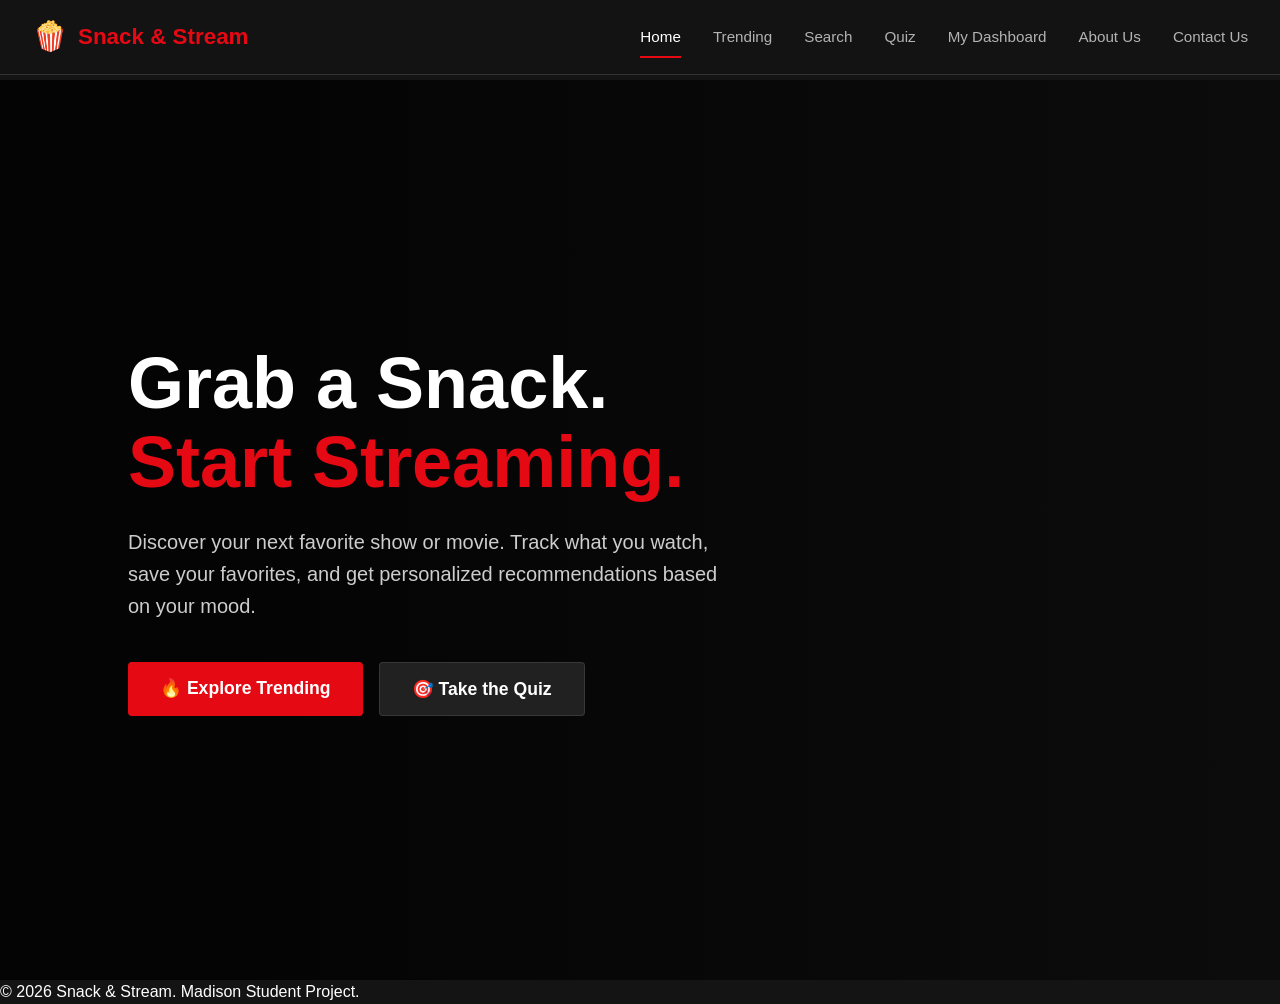
<file: index.html>
<!doctype html>
<html lang="en">
  <head>
    <meta charset="UTF-8" />
    <title>Snack & Stream - Discover your favorite show</title>
    <link rel="stylesheet" href="css/styles.css" />
  </head>
  <body>
    <nav class="navbar" id="navbar">
      <div class="nav-container">
        <a href="index.html" class="logo">
          <span class="logo-icon">🍿</span>
          <span>Snack & Stream</span>
        </a>
        <ul class="nav-links" id="navLinks">
          <li><a href="index.html" class="active">Home</a></li>
          <li><a href="pages/trending.html">Trending</a></li>
          <li><a href="pages/search.html">Search</a></li>
          <li><a href="pages/quiz.html">Quiz</a></li>
          <li><a href="pages/dashboard.html">My Dashboard</a></li>
          <li><a href="pages/about.html">About Us</a></li>
          <li><a href="pages/contact.html">Contact Us</a></li>
        </ul>
      </div>
    </nav>
    <main class="container my-5">
      <section class="hero">
        <div class="hero-content">
          <h1 class="hero-title">
            Grab a Snack.<br />
            <span class="text-red">Start Streaming.</span>
          </h1>
          <p class="hero-description">
            Discover your next favorite show or movie. Track what you watch,
            save your favorites, and get personalized recommendations based on
            your mood.
          </p>
          <div class="hero-buttons">
            <a href="pages/trending.html" class="btn btn-primary">
              🔥 Explore Trending
            </a>
            <a href="pages/quiz.html" class="btn btn-secondary">
              🎯 Take the Quiz
            </a>
          </div>
        </div>
      </section>
    </main>

    <footer class="text-center py-4 border-top">
      <p>&copy; 2026 Snack & Stream. Madison Student Project.</p>
    </footer>
    <script src="https://cdn.jsdelivr.net/npm/bootstrap@5.3.0/dist/js/bootstrap.bundle.min.js"></script>

    <script src="js/api.js"></script>
    <script src="js/main.js"></script>
  </body>
</html>
</file>
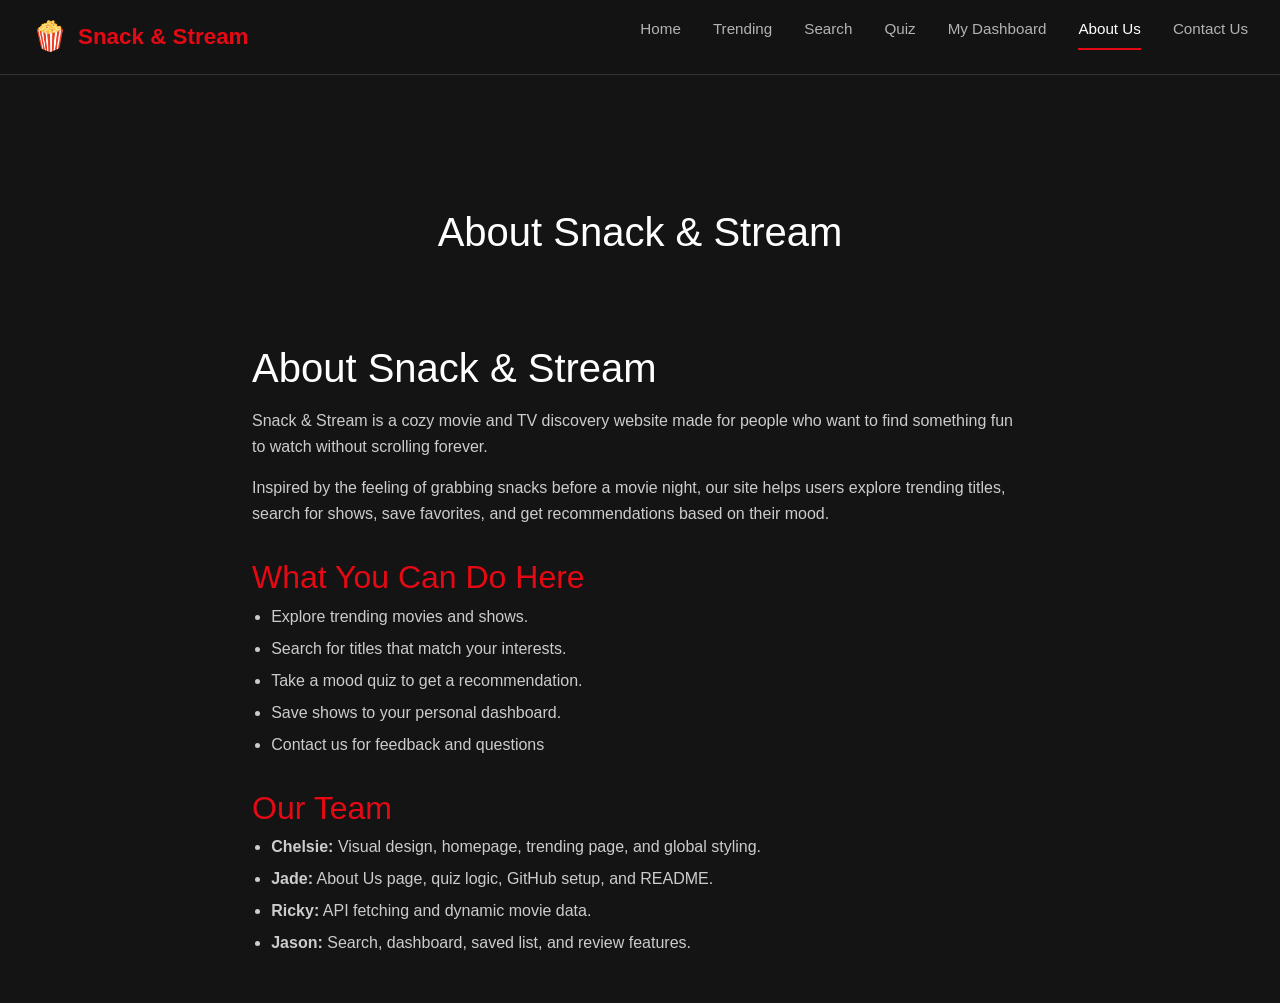
<file: pages/about.html>
<!doctype html>
<html lang="en">
  <head>
    <meta charset="UTF-8" />
    <meta name="viewport" content="width=device-width, initial-scale=1.0" />
    <title>About Us - Snack & Stream</title>

    <link
      href="https://cdn.jsdelivr.net/npm/bootstrap@5.3.0/dist/css/bootstrap.min.css"
      rel="stylesheet"
    />
    <link rel="stylesheet" href="../css/styles.css" />
  </head>

  <body>
    <nav class="navbar scrolled" id="navbar">
      <div class="nav-container">
        <a href="../index.html" class="logo">
          <span class="logo-icon">🍿</span>
          <span>Snack & Stream</span>
        </a>
        <ul class="nav-links">
          <li><a href="../index.html">Home</a></li>
          <li><a href="trending.html">Trending</a></li>
          <li><a href="search.html">Search</a></li>
          <li><a href="quiz.html">Quiz</a></li>
          <li><a href="dashboard.html">My Dashboard</a></li>
          <li><a href="about.html" class="active">About Us</a></li>
          <li><a href="contact.html">Contact Us</a></li>
        </ul>
      </div>
    </nav>

    <section class="search-header text-center">
      <div class="container">
        <h1>About Snack & Stream</h1>
      </div>
    </section>

    <section class="container my-5 about-section">
      <h1>About Snack & Stream</h1>

      <p>
        Snack & Stream is a cozy movie and TV discovery website made for people
        who want to find something fun to watch without scrolling forever.
      </p>

      <p>
        Inspired by the feeling of grabbing snacks before a movie night, our
        site helps users explore trending titles, search for shows, save
        favorites, and get recommendations based on their mood.
      </p>

      <h2>What You Can Do Here</h2>
      <ul>
        <li>Explore trending movies and shows.</li>
        <li>Search for titles that match your interests.</li>
        <li>Take a mood quiz to get a recommendation.</li>
        <li>Save shows to your personal dashboard.</li>
        <li>Contact us for feedback and questions</li>
      </ul>

      <h2>Our Team</h2>
      <ul>
        <li>
          <strong>Chelsie:</strong> Visual design, homepage, trending page, and
          global styling.
        </li>
        <li>
          <strong>Jade:</strong> About Us page, quiz logic, GitHub setup, and
          README.
        </li>
        <li><strong>Ricky:</strong> API fetching and dynamic movie data.</li>
        <li>
          <strong>Jason:</strong> Search, dashboard, saved list, and review
          features.
        </li>
      </ul>
    </section>
  </body>
</html>
</file>
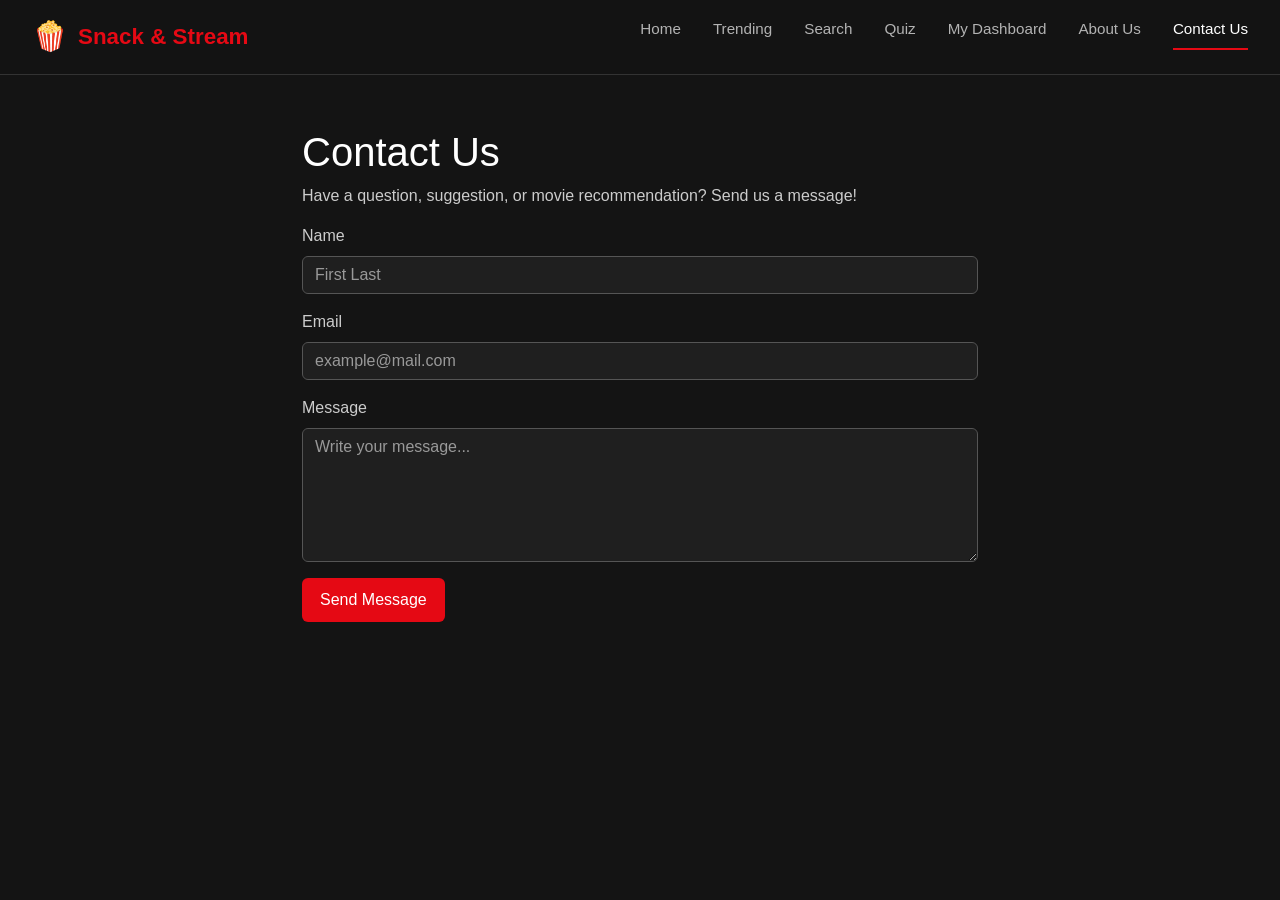
<file: pages/contact.html>
<!doctype html>
<html lang="en">
  <head>
    <meta charset="UTF-8" />
    <meta name="viewport" content="width=device-width, initial-scale=1.0" />
    <title>Snack & Stream - Contact</title>

    <link
      href="https://cdn.jsdelivr.net/npm/bootstrap@5.3.0/dist/css/bootstrap.min.css"
      rel="stylesheet"
    />
    <link rel="stylesheet" href="../css/styles.css" />
  </head>

  <body>
    <nav class="navbar scrolled" id="navbar">
      <div class="nav-container">
        <a href="../index.html" class="logo">
          <span class="logo-icon">🍿</span>
          <span>Snack & Stream</span>
        </a>
        <ul class="nav-links">
          <li><a href="../index.html">Home</a></li>
          <li><a href="trending.html">Trending</a></li>
          <li><a href="search.html">Search</a></li>
          <li><a href="quiz.html">Quiz</a></li>
          <li><a href="dashboard.html">My Dashboard</a></li>
          <li><a href="about.html">About Us</a></li>
          <li><a href="contact.html" class="active">Contact Us</a></li>
        </ul>
      </div>
    </nav>

    <section class="container mt-5 contact-section">
      <h1>Contact Us</h1>
      <p>
        Have a question, suggestion, or movie recommendation? Send us a message!
      </p>

      <form id="contactForm">
        <div class="mb-3">
          <label for="nameInput" class="form-label">Name</label>
          <input
            type="text"
            id="nameInput"
            class="form-control"
            placeholder="First Last"
            required
          />
        </div>

        <div class="mb-3">
          <label for="emailInput" class="form-label">Email</label>
          <input
            type="email"
            id="emailInput"
            class="form-control"
            placeholder="example@mail.com"
            required
          />
        </div>

        <div class="mb-3">
          <label for="messageInput" class="form-label">Message</label>
          <textarea
            id="messageInput"
            class="form-control"
            rows="5"
            placeholder="Write your message..."
            required
          ></textarea>
        </div>

        <button type="submit" class="contact-btn">Send Message</button>

        <p id="contactStatus" class="mt-3"></p>
      </form>
    </section>
    <script src="../js/contact.js"></script>
  </body>
</html>
</file>
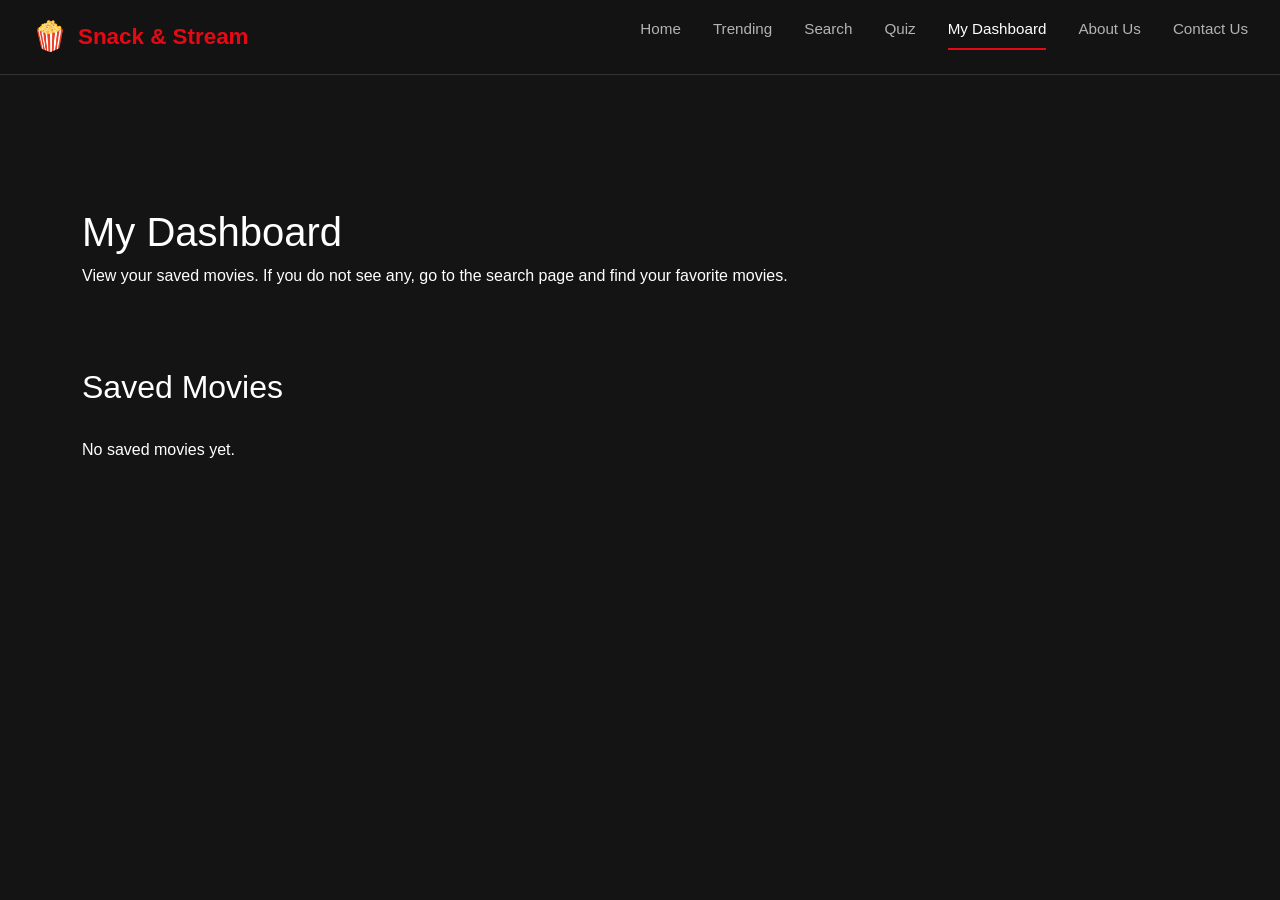
<file: pages/dashboard.html>
<!doctype html>
<html lang="en">
  <head>
    <meta charset="UTF-8" />
    <meta name="viewport" content="width=device-width, initial-scale=1.0" />
    <title>Snack & Stream - Dashboard</title>

    <link
      href="https://cdn.jsdelivr.net/npm/bootstrap@5.3.0/dist/css/bootstrap.min.css"
      rel="stylesheet"
    />
    <link rel="stylesheet" href="../css/styles.css" />
  </head>

  <body>
    <nav class="navbar scrolled" id="navbar">
      <div class="nav-container">
        <a href="../index.html" class="logo">
          <span class="logo-icon">🍿</span>
          <span>Snack & Stream</span>
        </a>
        <ul class="nav-links">
          <li><a href="../index.html">Home</a></li>
          <li><a href="trending.html">Trending</a></li>
          <li><a href="search.html">Search</a></li>
          <li><a href="quiz.html">Quiz</a></li>
          <li><a href="dashboard.html" class="active">My Dashboard</a></li>
          <li><a href="about.html">About Us</a></li>
          <li><a href="contact.html">Contact Us</a></li>
        </ul>
      </div>
    </nav>

    <section class="search-header">
      <div class="container">
        <h1>My Dashboard</h1>
        <p class="text-white">
          View your saved movies. If you do not see any, go to the search page
          and find your favorite movies.
        </p>
      </div>
    </section>

    <section class="section">
      <div class="container">
        <h2 class="pb-4">Saved Movies</h2>

        <div class="cards-grid" id="savedMoviesContainer"></div>
      </div>
    </section>

    <script src="../js/dashboard.js"></script>
  </body>
</html>
</file>
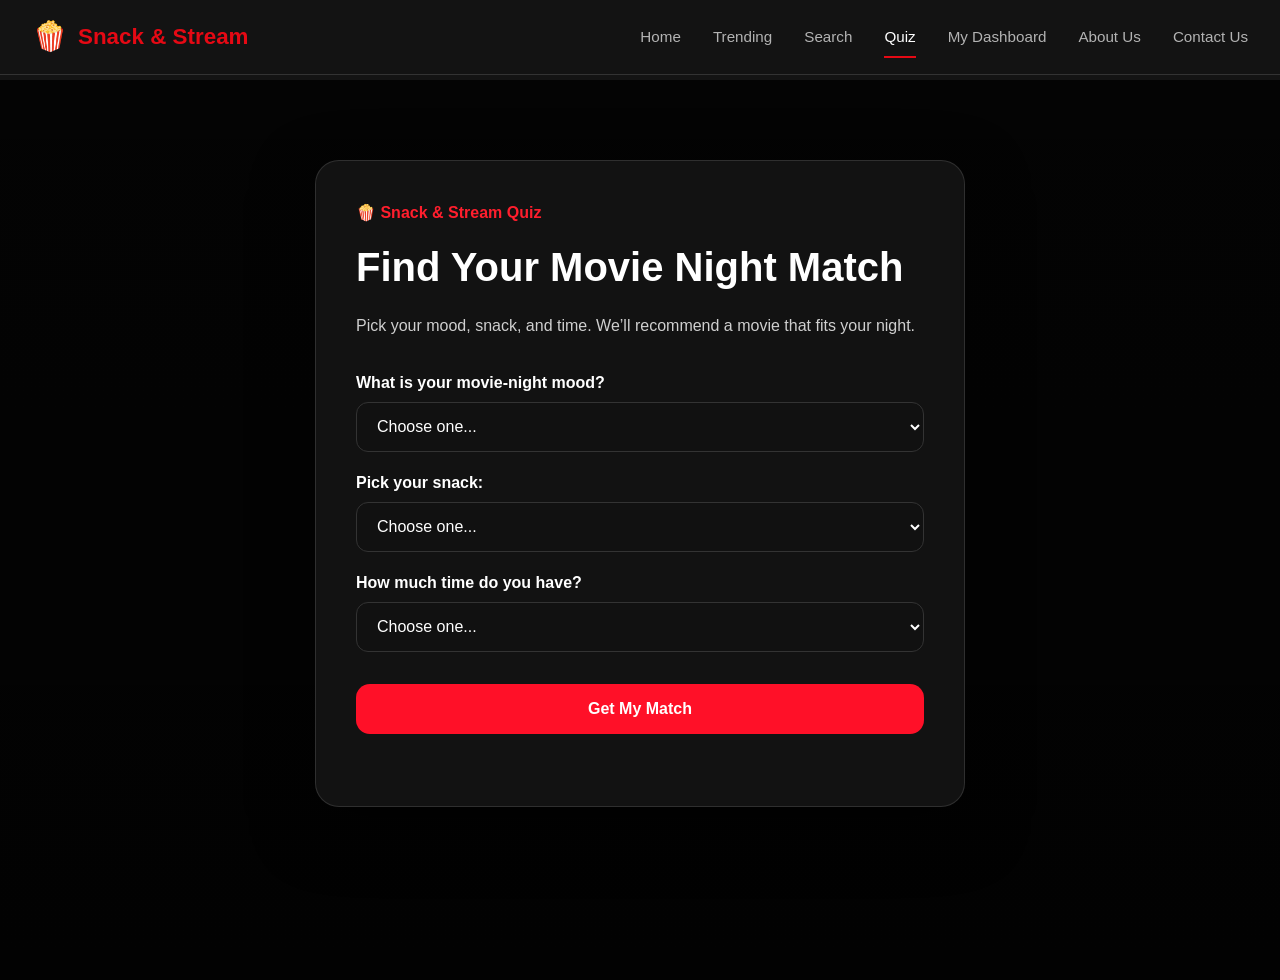
<file: pages/quiz.html>
<!doctype html>
<html lang="en">
  <head>
    <meta charset="UTF-8" />
    <meta name="viewport" content="width=device-width, initial-scale=1.0" />

    <title>Snack & Stream - Quiz</title>

    <link rel="stylesheet" href="../css/styles.css" />
  </head>

  <body>
    <nav class="navbar">
      <div class="nav-container">
        <a href="../index.html" class="logo">
          <span class="logo-icon">🍿</span>
          <span>Snack & Stream</span>
        </a>

        <ul class="nav-links">
          <li><a href="../index.html">Home</a></li>
          <li><a href="./trending.html">Trending</a></li>
          <li><a href="./search.html">Search</a></li>
          <li><a href="./quiz.html" class="active">Quiz</a></li>
          <li><a href="./dashboard.html">My Dashboard</a></li>
          <li><a href="./about.html">About Us</a></li>
          <li><a href="contact.html">Contact Us</a></li>
        </ul>
      </div>
    </nav>

    <section class="quiz-page">
      <div class="quiz-card">
        <p class="quiz-tagline">🍿 Snack & Stream Quiz</p>

        <h1>Find Your Movie Night Match</h1>

        <p class="quiz-description">
          Pick your mood, snack, and time. We’ll recommend a movie that fits
          your night.
        </p>

        <label for="mood">What is your movie-night mood?</label>

        <select id="mood">
          <option value="">Choose one...</option>
          <option value="cozy">Cozy</option>
          <option value="excited">Excited</option>
          <option value="curious">Curious</option>
        </select>

        <label for="snack">Pick your snack:</label>

        <select id="snack">
          <option value="">Choose one...</option>
          <option value="popcorn">Popcorn</option>
          <option value="chocolate">Chocolate</option>
          <option value="chips">Chips</option>
        </select>

        <label for="time">How much time do you have?</label>

        <select id="time">
          <option value="">Choose one...</option>
          <option value="short">Less than 30 minutes</option>
          <option value="medium">About 1 hour</option>
          <option value="long">Movie night</option>
        </select>

        <button class="quiz-button" onclick="getRecommendation()">
          Get My Match
        </button>

        <div id="quiz-result"></div>
      </div>
    </section>

    <script src="../js/api.js"></script>
    <script src="../js/quiz.js"></script>
  </body>
</html>
</file>
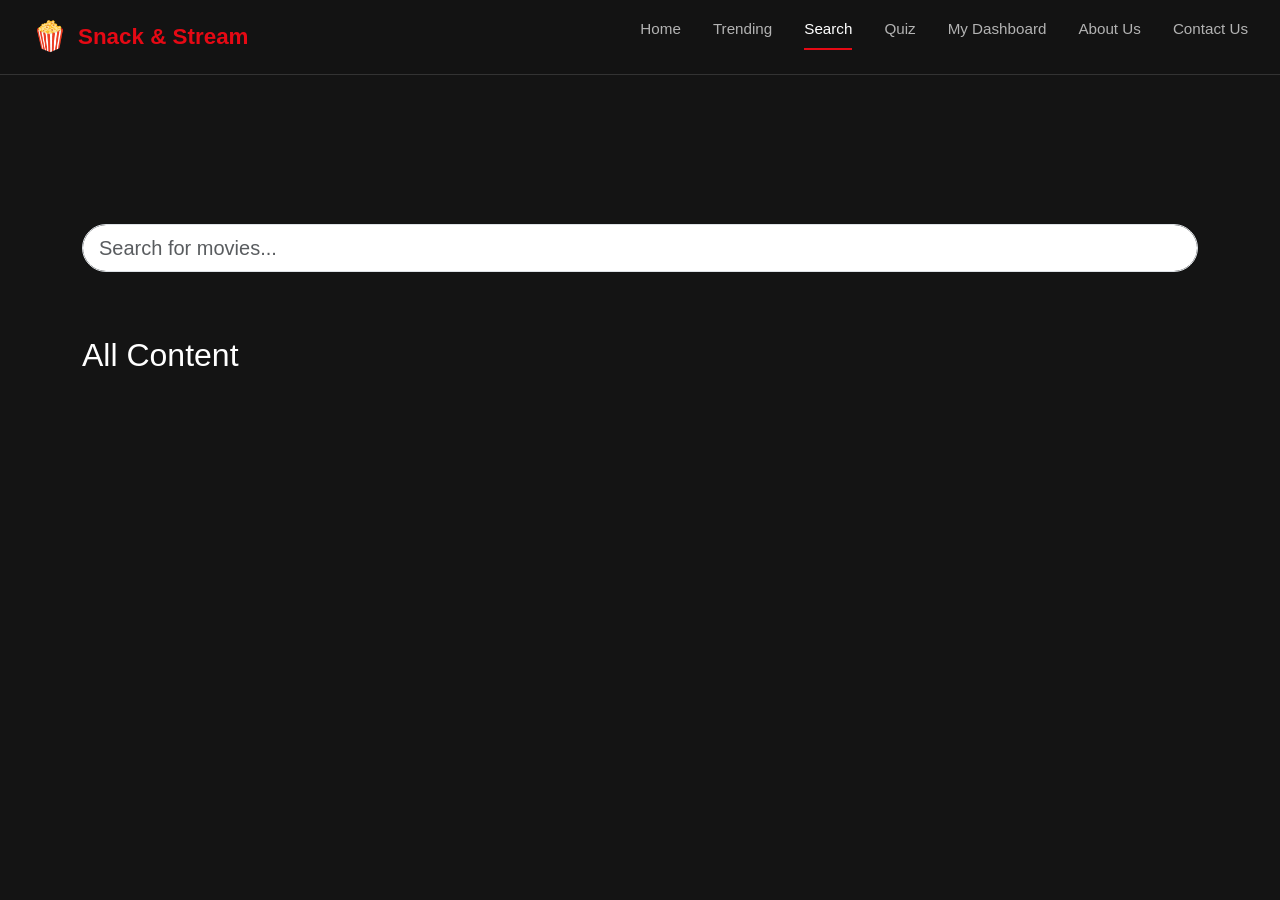
<file: pages/search.html>
<!doctype html>
<html lang="en">
  <head>
    <meta charset="UTF-8" />
    <meta name="viewport" content="width=device-width, initial-scale=1.0" />
    <title>Search - Snack & Stream</title>
    <link
      href="https://cdn.jsdelivr.net/npm/bootstrap@5.3.0/dist/css/bootstrap.min.css"
      rel="stylesheet"
    />
    <link rel="stylesheet" href="../css/styles.css" />
  </head>

  <body>
    <nav class="navbar scrolled" id="navbar">
      <div class="nav-container">
        <a href="../index.html" class="logo">
          <span class="logo-icon">🍿</span>
          <span>Snack & Stream</span>
        </a>
        <ul class="nav-links">
          <li><a href="../index.html">Home</a></li>
          <li><a href="trending.html">Trending</a></li>
          <li><a href="search.html" class="active">Search</a></li>
          <li><a href="quiz.html">Quiz</a></li>
          <li><a href="dashboard.html">My Dashboard</a></li>
          <li><a href="about.html">About Us</a></li>
          <li><a href="contact.html">Contact Us</a></li>
        </ul>
      </div>
    </nav>

    <section class="search-header">
      <div class="container">
        <form id="searchForm" class="d-flex gap-2 mt-3">
          <input
            type="text"
            id="searchInput"
            class="form-control form-control-lg rounded-pill"
            placeholder="Search for movies..."
          />
        </form>
      </div>
    </section>

    <section class="section">
      <div class="container">
        <h2 id="resultsTitle" class="pb-4">All Content</h2>
        <div class="cards-grid" id="searchResults"></div>
      </div>
    </section>
    <script src="../js/api.js"></script>
    <script src="../js/search.js"></script>
  </body>
</html>
</file>
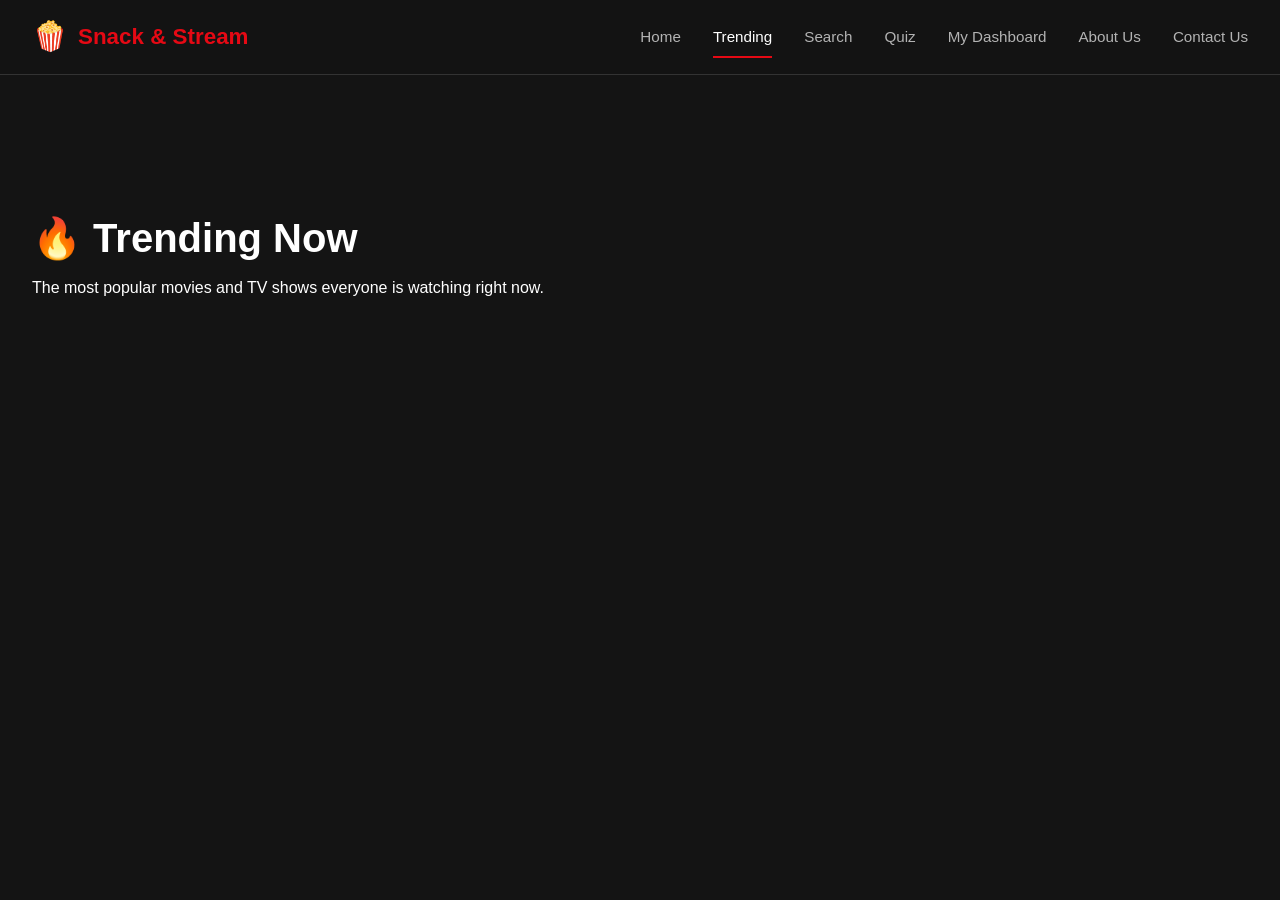
<file: pages/trending.html>
<!doctype html>
<html lang="en">
  <head>
    <meta charset="UTF-8" />
    <meta name="viewport" content="width=device-width, initial-scale=1.0" />
    <title>Snack & Stream - Trending Movies</title>
    <link rel="stylesheet" href="../css/styles.css" />
  </head>
  <body>
    <nav class="navbar" id="navbar">
      <div class="nav-container">
        <a href="../index.html" class="logo">
          <span class="logo-icon">🍿</span>
          <span>Snack & Stream</span>
        </a>
        <ul class="nav-links" id="navLinks">
          <li><a href="../index.html">Home</a></li>
          <li><a href="trending.html" class="active">Trending</a></li>
          <li><a href="search.html">Search</a></li>
          <li><a href="quiz.html">Quiz</a></li>
          <li><a href="dashboard.html">My Dashboard</a></li>
          <li><a href="about.html">About Us</a></li>
          <li><a href="contact.html">Contact Us</a></li>
        </ul>
      </div>
    </nav>
    <section class="search-header">
      <h1 style="font-size: 2.5rem; margin-bottom: 0.5rem">🔥 Trending Now</h1>
      <p>
        The most popular movies and TV shows everyone is watching right now.
      </p>
    </section>

    <div id="trendingContainer"></div>
    <script src="../js/api.js"></script>
    <script src="../js/trending.js"></script>
  </body>
</html>
</file>
<file: css/styles.css>
/* ===== 1. GLOBAL SETTINGS & VARIABLES ===== */
:root {
  --primary: #e50914;
  --background: #141414;
  --surface: #1f1f1f;
  --surface-hover: #2a2a2a;
  --text-primary: #ffffff;
  --text-secondary: #b3b3b3;
  --text-muted: #757575;
  --radius: 8px;
  --shadow: 0 4px 20px rgba(0, 0, 0, 0.5);
  --nav-height: 75px; /* Define Navbar height for calculations */
}

* {
  box-sizing: border-box; /* Prevents padding from breaking layout width */
  margin: 0;
  padding: 0;
}

body {
  background-color: var(--background);
  color: var(--text-primary);
  font-family: "Segoe UI", Roboto, Helvetica, Arial, sans-serif;
  line-height: 1.5;
}

/* ===== 2. NAVIGATION BAR ===== */
.navbar {
  position: fixed;
  top: 0;
  left: 0;
  right: 0;
  height: var(--nav-height);
  z-index: 1000;
  background-color: rgba(20, 20, 20, 0.98);
  border-bottom: 1px solid #333;
  padding: 0 2rem;
  display: flex;
  align-items: center;
}

.nav-container {
  width: 100%;
  max-width: 1400px;
  margin: 0 auto;
  display: flex;
  align-items: center;
  justify-content: space-between;
}

.logo {
  display: flex;
  align-items: center;
  gap: 10px;
  text-decoration: none;
  font-weight: bold;
  font-size: 1.4rem;
  color: var(--primary);
}

.logo-icon {
  font-size: 1.8rem;
}

.nav-links {
  display: flex;
  list-style: none;
  gap: 2rem;
}

.nav-links a {
  text-decoration: none;
  color: var(--text-secondary);
  font-size: 0.95rem;
  font-weight: 500;
  transition: all 0.3s ease;
  padding: 0.5rem 0;
  position: relative;
}

.nav-links a:hover {
  color: var(--text-primary);
}

/* Active Page Indicator (The Red Line) */
.nav-links a.active {
  color: var(--text-primary);
}

.nav-links a.active::after {
  content: "";
  position: absolute;
  bottom: -5px;
  left: 0;
  width: 100%;
  height: 2px;
  background-color: var(--primary);
}

/* ===== 3. PAGE HEADERS  ===== */
.search-header {
  padding: calc(var(--nav-height) + 2rem) 2rem 2rem;
  max-width: 1400px;
  margin: 0 auto;
}

.dashboard-tabs {
  display: flex;
  gap: 1.5rem;
  border-bottom: 1px solid #333;
  margin-bottom: 2rem;
}

.tab-btn {
  background: none;
  border: none;
  color: var(--text-secondary);
  padding: 0.75rem 0;
  cursor: pointer;
  font-size: 1rem;
  position: relative;
}

.tab-btn.active {
  color: var(--text-primary);
}

.tab-btn.active::after {
  content: "";
  position: absolute;
  bottom: -1px;
  left: 0;
  width: 100%;
  height: 2px;
  background-color: var(--primary);
}

/* ===== 4. TRENDING LIST SECTION ===== */
.section {
  padding: 2rem;
  max-width: 1400px;
  margin: 0 auto;
}

.section-title {
  font-size: 1.5rem;
  font-weight: 600;
  margin-bottom: 1.5rem;
}

/* TRENDING CARD */
.trending-card {
  display: flex;
  gap: 1rem;
  background-color: #1f1f1f;
  border: 1px solid #333;
  border-radius: 12px;
  padding: 1rem;
  margin-bottom: 1rem;
  color: white;
  transition: 0.2s;
  margin: 1rem auto;
  max-width: 1200px;
}

/* hover effect */
.trending-card:hover {
  transform: scale(1.02);
  cursor: pointer;
}

/* poster */
.trending-poster {
  width: 120px;
  border-radius: 8px;
  object-fit: cover;
}

/* right side */
.trending-content {
  display: flex;
  flex-direction: column;
  justify-content: center;
}

/* title */
.trending-title {
  margin: 0;
  font-size: 1.3rem;
}

/* rating + votes */
.trending-meta {
  margin: 0.4rem 0;
  color: #b3b3b3;
  font-size: 0.9rem;
  display: flex;
  gap: 1rem;
}

/* description */
.trending-description {
  font-size: 0.9rem;
  color: #ccc;
}
/* ===== 5. RESPONSIVE DESIGN ===== */
@media (max-width: 768px) {
  .nav-links {
    display: none; /* Hide links on mobile - usually replaced by a burger menu */
  }

  .trending-item {
    gap: 1rem;
    padding: 0.75rem;
  }

  .trending-rank {
    font-size: 1.8rem;
    min-width: 40px;
  }

  .trending-info p {
    display: none;
  }
}

.hero {
  position: relative;
  height: 100vh;
  min-height: 600px;
  display: flex;
  align-items: center;
  justify-content: flex-start;
  padding: 0 10%;

  background:
    linear-gradient(to right, rgba(0, 0, 0, 0.8) 20%, rgba(0, 0, 0, 0.4) 100%),
    url("https://images.unsplash.com/photo-1489599849927-2ee91cede3ba?ixlib=rb-4.0.3&auto=format&fit=crop&w=1920&q=80");
  background-size: cover;
  background-position: center;
}

.hero-content {
  max-width: 800px;
  z-index: 10;
}

.hero-title {
  font-size: 4.5rem;
  font-weight: 800;
  line-height: 1.1;
  margin-bottom: 1.5rem;
  color: #ffffff;
}

.text-red {
  color: var(--primary);
}

.hero-description {
  font-size: 1.25rem;
  color: rgba(255, 255, 255, 0.8);
  max-width: 600px;
  margin-bottom: 2.5rem;
  line-height: 1.6;
}

.hero-buttons {
  display: flex;
  gap: 1rem;
}

.btn {
  padding: 0.8rem 2rem;
  border-radius: 4px;
  font-weight: 700;
  text-decoration: none;
  font-size: 1.1rem;
  transition: all 0.3s ease;
}

.btn-primary {
  background-color: var(--primary);
  color: white;
}

.btn-secondary {
  background-color: rgba(40, 40, 40, 0.8);
  color: white;
  border: 1px solid rgba(255, 255, 255, 0.1);
}

/* ===== Detail page ===== */

.detail-hero {
  position: relative;
  min-height: 80vh;
  display: flex;
  align-items: flex-end;
  padding: 4rem 2rem;
  overflow: hidden;
  background-color: var(--background);
}

.detail-hero::before {
  content: "";
  position: absolute;
  top: 0;
  left: 0;
  right: 0;
  bottom: 0;
  background-size: cover;
  background-position: center;
  filter: blur(20px) brightness(0.4);
  z-index: 1;
}

.detail-content {
  position: relative;
  z-index: 2;
  max-width: 1200px;
  margin: 0 auto;
  display: grid;
  grid-template-columns: 280px 1fr;
  gap: 3rem;
  align-items: end;
}

.detail-poster {
  width: 100%;
  aspect-ratio: 2 / 3;
  border-radius: var(--radius);
  overflow: hidden;
  box-shadow: var(--shadow);
  background-color: var(--surface);
}

.detail-poster img {
  width: 100%;
  height: 100%;
  object-fit: cover;
  display: block;
}

.detail-info h1 {
  font-size: 2.5rem;
  font-weight: 700;
  margin-bottom: 1rem;
}

.detail-meta {
  display: flex;
  gap: 1.5rem;
  margin-bottom: 1rem;
  color: var(--text-secondary);
}

.detail-description {
  max-width: 700px;
  color: var(--text-secondary);
  line-height: 1.8;
  margin-bottom: 2rem;
}

.detail-actions {
  display: flex;
  gap: 1rem;
}

.cast-grid {
  display: grid;
  grid-template-columns: repeat(auto-fill, minmax(150px, 1fr));
  gap: 1.5rem;
  text-align: left;
}

.cast-item {
  display: flex;
  flex-direction: column;
  gap: 0.25rem;
}

.cast-name {
  font-size: 0.875rem;
  font-weight: 600;
  margin: 0;
  color: var(--text-primary);
}

.cast-role {
  font-size: 0.75rem;
  color: var(--text-secondary);
  margin: 0;
}

/*card*/
/* ===== MOVIE CARD DESIGN ===== */

.cards-grid {
  display: grid;
  grid-template-columns: repeat(auto-fill, minmax(200px, 1fr));
  gap: 1.5rem;
}
.card {
  position: relative;
  border-radius: var(--radius);
  overflow: hidden;
  background: var(--surface);
  text-decoration: none;
  display: block;
  transition:
    transform 0.3s ease,
    box-shadow 0.3s ease;
}

.card:hover {
  transform: translateY(-8px);
  box-shadow: var(--shadow);
}

.card-image {
  position: relative;
  aspect-ratio: 2/3;
  overflow: hidden;
  background-color: #222;
}

.card-image img {
  width: 100%;
  height: 100%;
  object-fit: cover;
  transition: transform 0.5s ease;
}

.card:hover .card-image img {
  transform: scale(1.08);
}

.card-overlay {
  position: absolute;
  inset: 0;
  background: linear-gradient(to top, rgba(0, 0, 0, 0.8) 0%, transparent 60%);
  opacity: 0;
  transition: opacity 0.3s ease;
  display: flex;
  align-items: flex-end;
  padding: 1rem;
}

.card:hover .card-overlay {
  opacity: 1;
}

.card-content {
  padding: 1rem;
  background: var(--surface);
}

.card-title {
  font-size: 1rem;
  font-weight: 600;
  margin-bottom: 0.4rem;
  color: #ffffff;
  white-space: nowrap;
  overflow: hidden;
  text-overflow: ellipsis;
  display: block;
}

.card-meta {
  display: flex;
  align-items: center;
  gap: 0.75rem;
  font-size: 0.85rem;
  color: var(--text-secondary);
}

.card-rating {
  display: flex;
  align-items: center;
  gap: 0.25rem;
  color: #ffc107;
  font-weight: bold;
}

.card-badge {
  position: absolute;
  top: 0.75rem;
  left: 0.75rem;
  background: var(--primary);
  color: #ffffff;
  padding: 0.2rem 0.6rem;
  border-radius: 4px;
  font-size: 0.7rem;
  font-weight: 700;
  z-index: 2;
  text-transform: uppercase;
  letter-spacing: 0.5px;
}

.card .card-text {
  color: white;
}
/* Make card relative for positioning */
.card {
  position: relative;
}

.save-btn {
  display: block;
  margin-top: 0.5rem;

  background: transparent;
  color: white;
  border: 1px solid #666;
  border-radius: 6px;
  padding: 6px 12px;
  font-size: 0.8rem;
  cursor: pointer;

  text-align: center;
  transition: 0.2s;
}

/* hover */
.save-btn:hover {
  border-color: white;
  color: white;
}

/* saved state */
.save-btn.saved {
  border-color: #e50914;
  color: #e50914;
}

.remove-btn {
  background: transparent;
  color: white;
  border: 1px solid #666;
  border-radius: 6px;
  padding: 6px 12px;
  cursor: pointer;
}

.remove-btn:hover {
  border-color: #e50914;
  color: #e50914;
}

/* MOVIE CARD END */

/*search*/
.search-header {
  padding: 8rem 2rem 2rem;
  max-width: 1400px;
  margin: 0 auto;
}

.search-form {
  display: flex;
  gap: 1rem;
  margin-bottom: 2rem;
}

.search-input {
  flex: 1;
  padding: 1rem 1.5rem;
  background: var(--surface);
  border: 2px solid var(--border);
  border-radius: var(--radius);
  color: var(--text-primary);
  font-size: 1rem;
  transition: border-color 0.3s ease;
}

.search-input:focus {
  border-color: var(--primary);
  outline: none;
}

.search-input::placeholder {
  color: var(--text-muted);
}
.quiz-page {
  min-height: 100vh;
  padding: 5rem 1.5rem;
  background:
    linear-gradient(rgba(0, 0, 0, 0.82), rgba(0, 0, 0, 0.9)),
    url("https://images.unsplash.com/photo-1489599849927-2ee91cede3ba?w=1600");
  background-size: cover;
  background-position: center;
  color: white;
}

.quiz-card {
  max-width: 650px;
  margin: 0 auto;
  padding: 2.5rem;
  background: rgba(20, 20, 20, 0.92);
  border: 1px solid rgba(255, 255, 255, 0.12);
  border-radius: 24px;
  box-shadow: 0 20px 60px rgba(0, 0, 0, 0.55);
}

.quiz-tagline {
  color: #ff1e2d;
  font-weight: 700;
  margin-bottom: 0.75rem;
}

.quiz-card h1 {
  font-size: 2.5rem;
  margin-bottom: 1rem;
}

.quiz-description {
  color: #cfcfcf;
  line-height: 1.6;
  margin-bottom: 2rem;
}

.quiz-card label {
  display: block;
  margin-top: 1.2rem;
  margin-bottom: 0.45rem;
  font-weight: 700;
}

.quiz-card select {
  width: 100%;
  padding: 0.9rem 1rem;
  border-radius: 12px;
  border: 1px solid #333;
  background: #111;
  color: white;
  font-size: 1rem;
}

.quiz-button {
  width: 100%;
  margin-top: 2rem;
  padding: 1rem;
  border: none;
  border-radius: 14px;
  background: #ff1028;
  color: white;
  font-weight: 800;
  font-size: 1rem;
  cursor: pointer;
}

.quiz-button:hover {
  background: #ff3045;
}

#quiz-result {
  margin-top: 2rem;
}

.quiz-movie-card {
  padding: 1.5rem;
  border-radius: 18px;
  background: #181818;
  border: 1px solid rgba(255, 255, 255, 0.12);
  text-align: center;
}

.quiz-movie-card img {
  width: 180px;
  border-radius: 14px;
  margin: 1rem 0;
}

.quiz-movie-card h2 {
  color: #ff1e2d;
}

.quiz-movie-card h3 {
  font-size: 1.5rem;
  margin-bottom: 0.75rem;
}

.quiz-movie-card p {
  color: #d6d6d6;
  line-height: 1.5;
}

/** ABOUT US STYLES START**/
.about-section {
  color: white;
  max-width: 800px;
  margin: 0 auto;
}

.about-section h1 {
  margin-bottom: 1rem;
}

.about-section h2 {
  color: #e50914;
  margin-top: 2rem;
}

.about-section p {
  color: #ccc;
  line-height: 1.6;
}

.about-section ul {
  padding-left: 1.2rem;
}

.about-section li {
  color: #ccc;
  margin-bottom: 0.5rem;
}
/** ABOUT US STYLES END **/

/**CONTACT US STYLE START **/
.contact-section {
  color: white;
  max-width: 700px;
}

.contact-section p,
.contact-section label {
  color: #ccc;
}

.contact-section .form-control {
  background-color: #1f1f1f;
  color: white;
  border: 1px solid #555;
}

.contact-section .form-control::placeholder {
  color: #999;
}

.contact-section .form-control:focus {
  background-color: #1f1f1f;
  color: white;
  border-color: #e50914;
  box-shadow: none;
}

.contact-btn {
  background-color: #e50914;
  color: white;
  border: none;
  border-radius: 6px;
  padding: 10px 18px;
  cursor: pointer;
}

.contact-btn:hover {
  background-color: #b20710;
}

/** CONTACT US END**/
body {
  padding-top: 80px;
}

.section {
  padding-top: 2rem;
}
</file>
